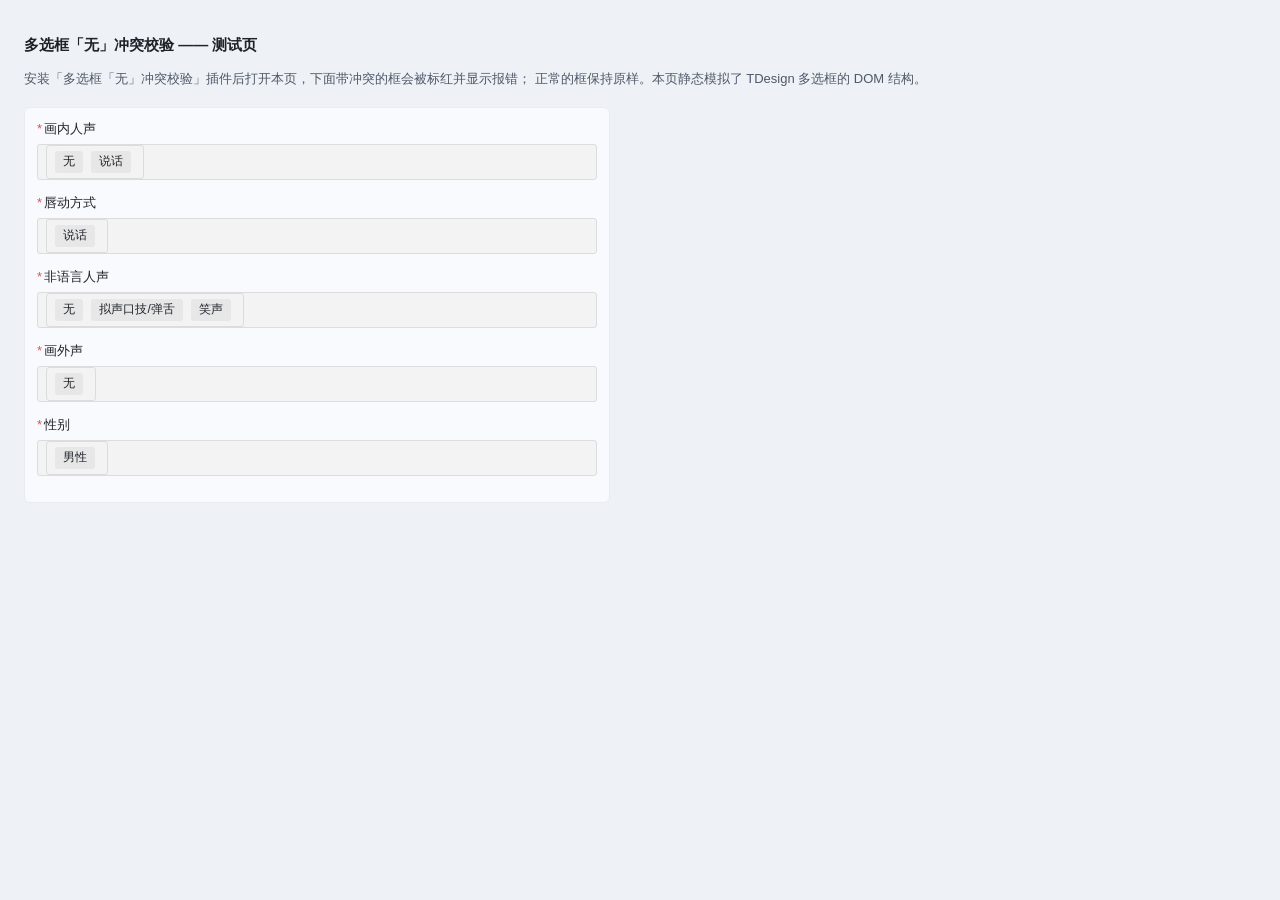
<file: option-conflict-validator/demo/index.html>
<!doctype html>
<html lang="zh-CN">
  <head>
    <meta charset="UTF-8" />
    <meta name="viewport" content="width=device-width, initial-scale=1.0" />
    <title>「无」冲突校验 Demo</title>
    <link rel="stylesheet" href="../content.css" />
    <style>
      body {
        margin: 0;
        padding: 24px;
        font-family: "PingFang SC", "Microsoft YaHei", sans-serif;
        background: #eef1f6;
        color: #1f2329;
      }
      h2 {
        font-size: 15px;
      }
      .tip {
        font-size: 13px;
        color: #4e5969;
        margin-bottom: 16px;
        line-height: 1.7;
      }
      .card {
        background: rgb(248, 250, 254);
        border-radius: 6px;
        border: 1px solid rgb(232, 237, 245);
        padding: 12px;
        max-width: 560px;
        margin-bottom: 16px;
      }
      .rubric-select-item {
        margin-bottom: 14px;
      }
      .rubric-select-label {
        font-size: 13px;
        margin-bottom: 6px;
      }
      .required-mark {
        color: #e34d59;
        margin-right: 2px;
      }
      /* 仿 TDesign 多选框外观 */
      .t-input,
      .t-select-input,
      .t-cascader {
        display: flex;
        align-items: center;
        min-height: 32px;
        padding: 0 8px;
        background: #f3f3f3;
        border: 1px solid #dcdcdc;
        border-radius: 3px;
      }
      .t-tag {
        display: inline-flex;
        align-items: center;
        height: 22px;
        padding: 0 8px;
        margin: 4px 4px 4px 0;
        background: #e7e7e7;
        border-radius: 3px;
        font-size: 12px;
      }
    </style>
  </head>
  <body>
    <h2>多选框「无」冲突校验 —— 测试页</h2>
    <p class="tip">
      安装「多选框「无」冲突校验」插件后打开本页，下面带冲突的框会被标红并显示报错；
      正常的框保持原样。本页静态模拟了 TDesign 多选框的 DOM 结构。
    </p>

    <div class="card">
      <div class="rubric-select-item">
        <div class="rubric-select-label"><span class="required-mark">*</span>画内人声</div>
        <div class="t-select-input t-select-input--multiple t-select">
          <div class="t-input">
            <div class="t-input__prefix">
              <div class="t-tag"><span>无</span></div>
              <div class="t-tag"><span>说话</span></div>
            </div>
          </div>
        </div>
      </div>

      <div class="rubric-select-item">
        <div class="rubric-select-label"><span class="required-mark">*</span>唇动方式</div>
        <div class="t-select-input t-select-input--multiple t-select">
          <div class="t-input">
            <div class="t-input__prefix">
              <div class="t-tag"><span>说话</span></div>
            </div>
          </div>
        </div>
      </div>

      <div class="rubric-select-item">
        <div class="rubric-select-label"><span class="required-mark">*</span>非语言人声</div>
        <div class="t-select-input t-select-input--multiple t-cascader">
          <div class="t-input">
            <div class="t-input__prefix">
              <div class="t-tag"><span>无</span></div>
              <div class="t-tag"><span>拟声口技/弹舌</span></div>
              <div class="t-tag"><span>笑声</span></div>
            </div>
          </div>
        </div>
      </div>

      <div class="rubric-select-item">
        <div class="rubric-select-label"><span class="required-mark">*</span>画外声</div>
        <div class="t-select-input t-select-input--multiple t-select">
          <div class="t-input">
            <div class="t-input__prefix">
              <div class="t-tag"><span>无</span></div>
            </div>
          </div>
        </div>
      </div>

      <div class="rubric-select-item">
        <div class="rubric-select-label"><span class="required-mark">*</span>性别</div>
        <div class="t-select__wrap">
          <div class="t-select-input t-select">
            <div class="t-input">
              <div class="t-tag"><span>男性</span></div>
            </div>
          </div>
        </div>
      </div>
    </div>

    <script src="../content.js"></script>
  </body>
</html>
</file>
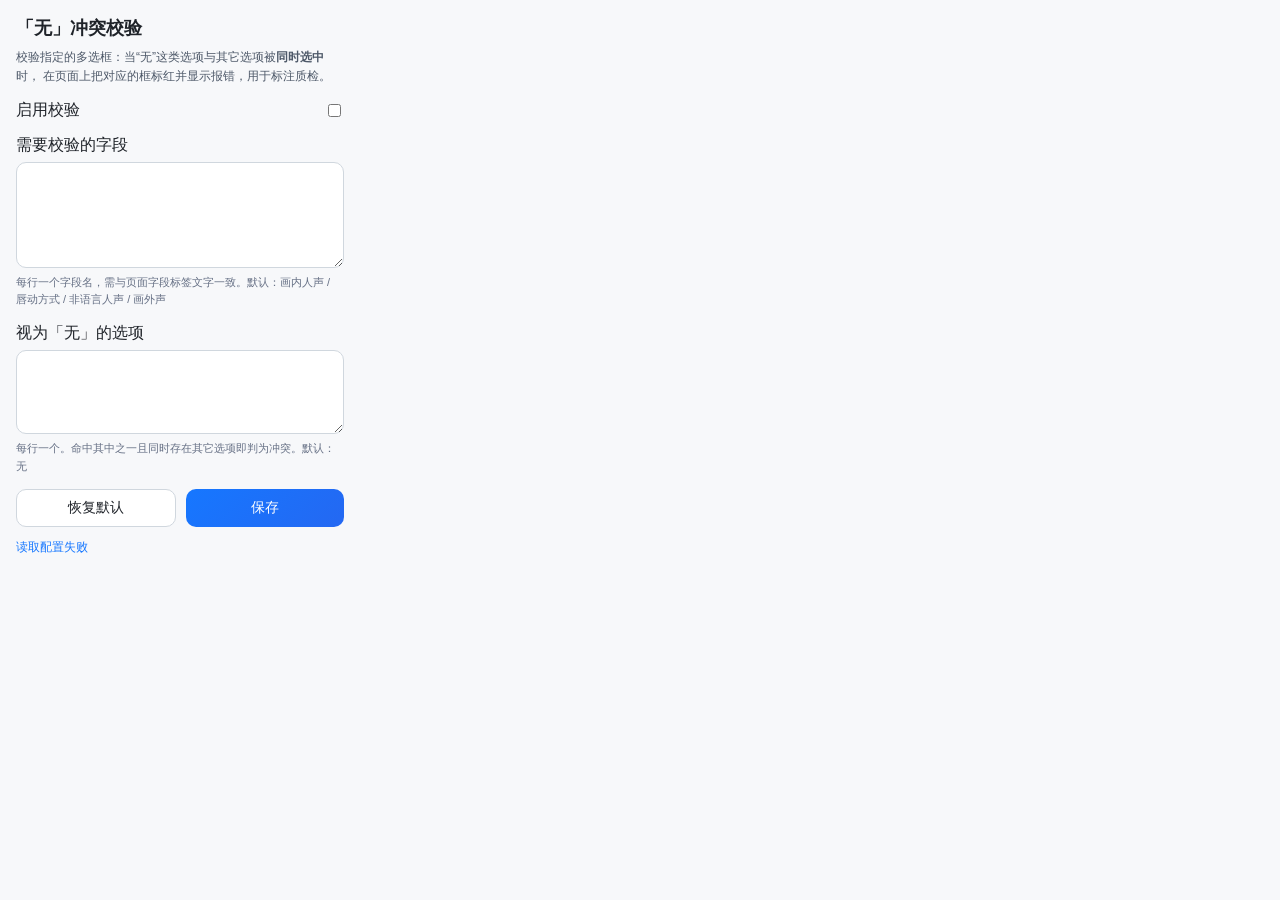
<file: option-conflict-validator/popup.html>
<!doctype html>
<html lang="zh-CN">
  <head>
    <meta charset="UTF-8" />
    <meta name="viewport" content="width=device-width, initial-scale=1.0" />
    <title>多选框「无」冲突校验</title>
    <link rel="stylesheet" href="popup.css" />
  </head>
  <body>
    <main class="panel">
      <h1>「无」冲突校验</h1>
      <p class="desc">
        校验指定的多选框：当“无”这类选项与其它选项被<strong>同时选中</strong>时，
        在页面上把对应的框标红并显示报错，用于标注质检。
      </p>

      <label class="switch-row">
        <span>启用校验</span>
        <input id="enabled" type="checkbox" />
      </label>

      <label class="field">
        <span>需要校验的字段</span>
        <textarea id="fields" rows="4" spellcheck="false"></textarea>
        <small>每行一个字段名，需与页面字段标签文字一致。默认：画内人声 / 唇动方式 / 非语言人声 / 画外声</small>
      </label>

      <label class="field">
        <span>视为「无」的选项</span>
        <textarea id="noneValues" rows="3" spellcheck="false"></textarea>
        <small>每行一个。命中其中之一且同时存在其它选项即判为冲突。默认：无</small>
      </label>

      <div class="actions">
        <button id="reset" type="button" class="ghost">恢复默认</button>
        <button id="save" type="button" class="primary">保存</button>
      </div>

      <p id="status" class="status" aria-live="polite"></p>
    </main>

    <script src="popup.js"></script>
  </body>
</html>
</file>
<file: option-conflict-validator/content.css>
/* 多选框「无」冲突校验 —— 错误样式 */

.rubric-select-item.ocv-error .t-input,
.rubric-select-item.ocv-error .t-select-input,
.rubric-select-item.ocv-error .t-cascader {
  border-color: #e34d59 !important;
  box-shadow: 0 0 0 2px rgba(227, 77, 89, 0.2) !important;
  border-radius: 6px;
}

.rubric-select-item.ocv-error .t-tag {
  background-color: #fff0f0 !important;
  border: 1px solid #e34d59 !important;
  color: #b21f2d !important;
}

.rubric-select-item .ocv-error-msg {
  margin-top: 4px;
  color: #e34d59;
  font-size: 12px;
  line-height: 1.5;
  display: flex;
  align-items: flex-start;
  gap: 4px;
}

.rubric-select-item .ocv-error-msg::before {
  content: "⚠";
  flex: 0 0 auto;
  font-size: 13px;
  line-height: 1.4;
}
</file>
<file: option-conflict-validator/popup.css>
* {
  box-sizing: border-box;
}

body {
  margin: 0;
  font-family: "Microsoft YaHei", "PingFang SC", sans-serif;
  background: #f7f8fa;
  color: #1f2329;
}

.panel {
  width: 360px;
  padding: 16px;
}

h1 {
  margin: 0 0 8px;
  font-size: 18px;
}

.desc {
  margin: 0 0 14px;
  font-size: 12px;
  line-height: 1.6;
  color: #4e5969;
}

.switch-row,
.field {
  display: flex;
  flex-direction: column;
  gap: 6px;
  margin-bottom: 14px;
}

.switch-row {
  flex-direction: row;
  align-items: center;
  justify-content: space-between;
}

textarea {
  width: 100%;
  resize: vertical;
  padding: 10px 12px;
  border: 1px solid #d0d7de;
  border-radius: 10px;
  background: #fff;
  font: 13px/1.6 Consolas, "Microsoft YaHei", monospace;
  color: #1f2329;
}

small {
  font-size: 11px;
  line-height: 1.6;
  color: #667085;
}

code {
  padding: 1px 4px;
  border-radius: 4px;
  background: #eef2ff;
  color: #4338ca;
}

.actions {
  display: flex;
  gap: 10px;
}

button {
  flex: 1;
  height: 38px;
  border: none;
  border-radius: 10px;
  cursor: pointer;
  font-size: 14px;
}

button.primary {
  color: #fff;
  background: linear-gradient(135deg, #1677ff, #2468f2);
}

button.ghost {
  color: #1f2329;
  background: #fff;
  border: 1px solid #d0d7de;
}

.status {
  min-height: 20px;
  margin: 12px 0 0;
  font-size: 12px;
  color: #1677ff;
}
</file>
